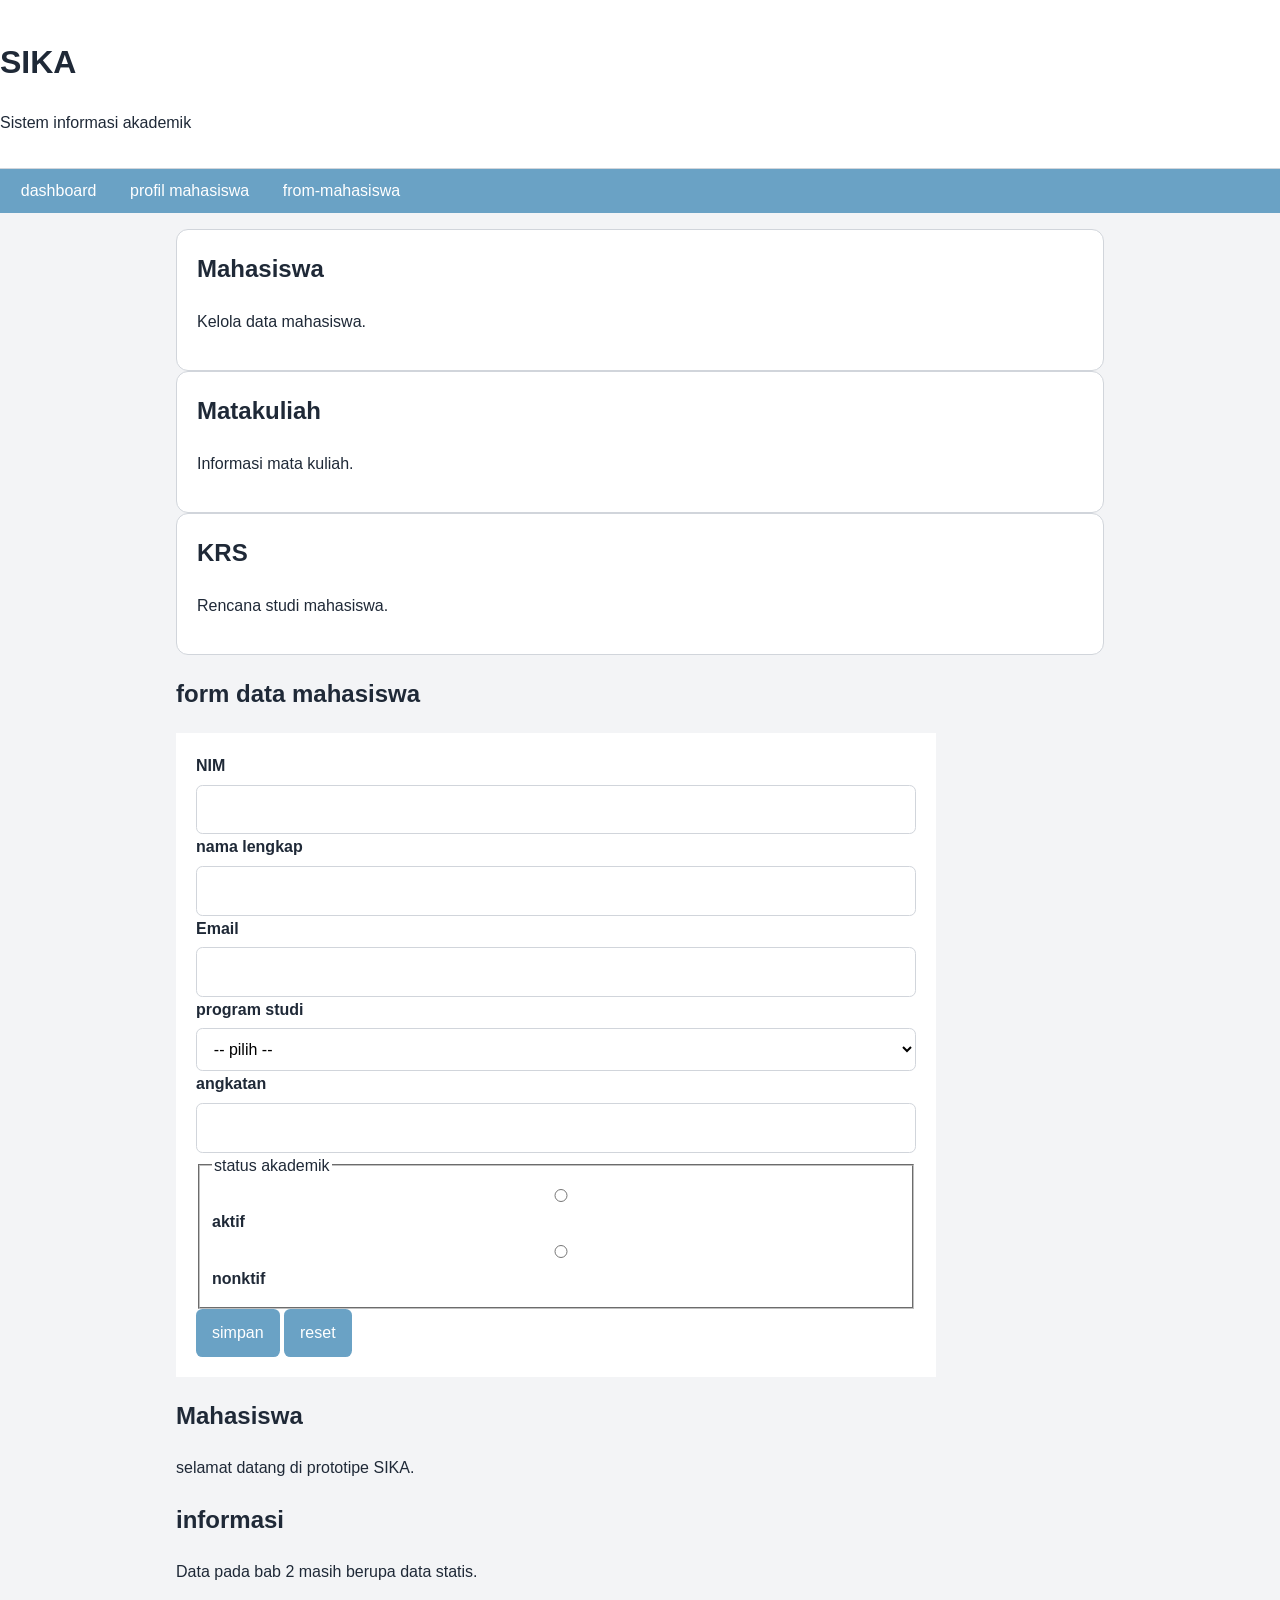
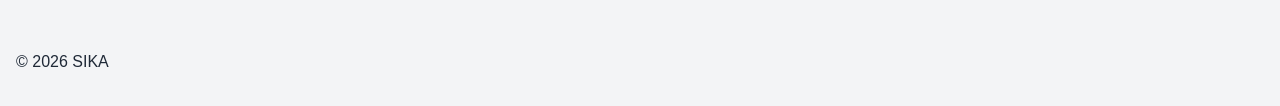
<file: index.html>
<!DOCTYPE html>
<html lang="en">

<head>
    <meta charset="UTF-8">
    <meta name="viewport" content="width=device-width, initial-scale=1.0">
    <title>SIKA - Dasboard</title>
    <link rel="stylesheet" href="index.css">
</head>

<body>
    <header>
        <H1>SIKA</H1>
        <P>Sistem informasi akademik</P>
    </header>
    <nav aria-label="Navigasi utama">
        <ul>
            <li><a href="index.html">dashboard</a></li>
            <li><a href="mahasiswa.html">profil mahasiswa</a></li>
            <li><a href="form-mahasiswa.html">from-mahasiswa</a></li>
        </ul>
    </nav>
    <main>
        <section class="dashboard-grid">
            <article class="card">
              <h2>Mahasiswa</h2>
              <p>Kelola data mahasiswa.</p>  
            </article>

            <article class="card">
                <h2>Matakuliah</h2>
                <p>Informasi mata kuliah.</p>
            </article>
            <article class="card">
                <h2>KRS</h2>
                <P>Rencana studi mahasiswa.</P>
            </article>
            </section>
        <section>
        <h1>form data mahasiswa</h1>
        <form action="#" method="post">
            <div>
                <label for="nim">NIM</label>
                <input type="text">
            </div>
            <div>
                <label for="nama">nama lengkap</label>
                <input type="text">

            </div>
            <div>
                <label for="email">Email</label>
                <input type="email">

            </div>
            <div>
                <label for="prodi">program studi</label>
                <select id="prodi" name="prodi" required>
                    <option value="">-- pilih --</option>
                    <option value="IT">teknik informatika</option>
                    <option value="SI">Sistem informasi</option>
                </select>
            </div>
            <div>
                <label for="angkatan">angkatan</label>
                <input type="number">

            </div>
            <fieldset>
                <legend>status akademik</legend>
                <input type="radio">

                <label for="aktif">aktif</label>
                <input type="radio">
                <label for="nonaktif">nonktif</label>
            </fieldset>
            <button type="submit">simpan</button>
            <button type="reset">reset</button>
        </section>
            <h2>Mahasiswa</h2>
            <p>selamat datang di prototipe SIKA.</p>
        </section>
        <aside>
            <h2>informasi</h2>
            <p>Data pada bab 2 masih berupa data statis.</p>
        </aside>
    </main>
    <footer>
        <p>&copy; 2026 SIKA</p>
    </footer>
</body>

</html>
</file>
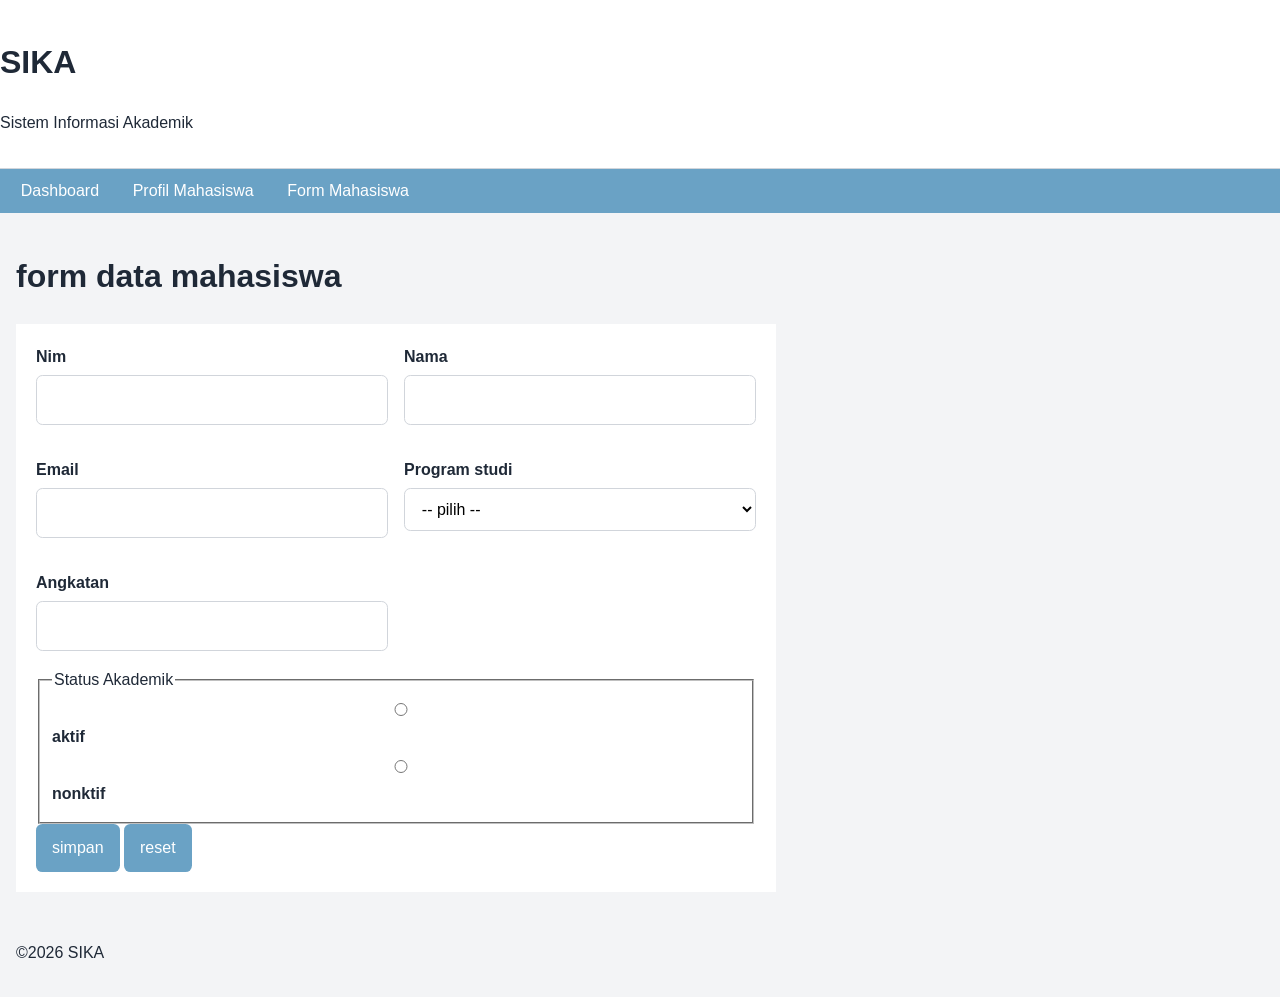
<file: form-mahasiswa.html>
<!DOCTYPE html>
<html lang="id">

<head>
    <meta charset="UTF-8">
    <meta name="viewport" content="width=device-width, initial-scale=1.0">
    <title>SIKA - Profil Mahasiswa</title>
    <link rel="stylesheet" href="index.css">
</head>

<body>
    <header>
        <div class="container">
            <h1>SIKA</h1>
            <p>Sistem Informasi Akademik</p>
        </div>
    </header>

    <nav aria-label="Navigasi utama">
        <ul class="container">
            <li><a href="index.html">Dashboard</a></li>
            <li><a href="mahasiswa.html" aria-current="page">Profil Mahasiswa</a></li>
            <li><a href="form-mahasiswa.html">Form Mahasiswa</a></li>
        </ul>
    </nav>

    <main class="container">
        <h1>form data mahasiswa</h1>
        <form action="#" method="post">
        <div class="form-row">
            <div class="form-group">
                <label for="Nim">Nim</label>
                <input type="text">
            </div>
            <div class="form-group">
                <label for="Nama">Nama</label>
                <input type="text">

            </div>
            <div class="form-group">
                <label for="Email">Email</label>
                <input type="email">

            </div>
            <div class="form-group">
                <label for="Prodi">Program studi</label>
                <select id="prodi" name="prodi" required>
                    <option value="">-- pilih --</option>
                    <option value="IT">Teknik informatika</option>
                    <option value="SI">Sistem informasi</option>
                </select>
            </div>
            <div class="form-group">
                <label for="Angkatan">Angkatan</label>
                <input type="number">
            </div>
        </div>
            <fieldset>
                <legend>Status Akademik</legend>
                <input type="radio">

                <label for="aktif">aktif</label>
                <input type="radio">
                <label for="nonaktif">nonktif</label>
            </fieldset>
            <button type="submit">simpan</button>
            <button type="reset">reset</button>
        </form>
    </main>
    <footer>
        <p>&copy;2026 SIKA</p>
    </footer>
</body>
</file>
<file: index.css>
* {
    box-sizing: border-box;
}

html {
    font-size: 100%
}

body {
    margin: 0;
    font-family:Arial, Helvetica, sans-serif;
    line-height: 1.6;
    color:#1f2937;
    background: #f3f4f6;
}

img {
    max-width: 100%;
    height: auto;
}

:root {
    --primary:#6aa2c5;
    --primary-dark:#1e40af;
    --surface:#ffffff;
    --baground:#f3f4f6;
    --text:#1f2937;
    --muted:#6b7280;
    --border:#d1d5db;
}

.container {
    width: min(100%);
    margin-inline: auto;
}

header{
    background: var(--surface);
    border-bottom: 1px solid var(--border);
    padding: 1rem 0;
}

nav {
    background: var(--primary);
}

main,
footer {
    padding: 1rem
}

main {
    width: min(92%, 960px);
    margin: 0 auto;
}

nav ul {
    display: flex;
    flex-wrap: wrap;
    align-items: center;
    gap: 0.5rem;
    list-style: none;
    margin: 0;
    padding:.0.5rem 0;
}

nav a {
    display: block;
    padding: .6rem .8rem;
    color: #fff;
    text-decoration: none;
    border: 35rem;
}

nav a:hover,nav a:focus {
    background: var(--primary-dark);
}

.dasboard-grid {
    display:grid;
    grid-template-columns: 1fr;
    gap: 1rem;
    margin-block: 1.5rem;
}

.card {
    background: var(--surface);
    border: 1px solid var(--border);
    border-radius: 12px;
    padding: 20px;
    min-height: 140px;
}

.card h2 {
    margin-top: 0;
}

@media(min-widht:640px){
    .dasboard-grid {
        grid-template-columns: repeat(2,1fr);
    }
}

@media(min-widht:960px) {
    .dasboard-grid {
        grid-template-columns: repeat(3, 1fr);
    }
}

.profil {
    display: grid;
    grid-template-columns: 1fr;
    gap: 1.25rem;
    background: var(--surface);
    padding: 1rem;
}

.profil figure {
    margin: 0;
}

.profil img {
    max-width: 180px;
    border-radius: .75rem;
}

@media (min-widht: 700px) {
    .profil {
        grid-template-columns: 180px 1fr;
    }
}

img {
    max-width: 100%;
    height: auto;
}

.tabel-wrapper {
    overflow-x: auto;
    background: var(--surface);
    border-radius: .75rem;
}

table {
    width: 100%;
    min-width: 600px;
    border-collapse: collapse;
}

th,td {
    padding: 75rem;
    border-bottom: 1px solid var(--border);
    text-align: left;
} 

th {
    background: #eff6ff;
    color: #1e3a8a;
}

form {
    max-width: 760px;
    background: var(--surface);
    padding: 1.25em;
    border-radius: .75;
}

.form-group {
    margin-bottom: 1rem;
}

label {
    display:block ;
    margin-bottom: .35rem;
    font-weight: 600;
}

input, select, textarea {
    width: 100%;
    padding: .7rem .8rem;
    border: 1px solid var(--border);
    border-radius: .4rem;
    font: inherit;
    background: #fff;
}

input:focus, select:focus, textarea:focus {
    outline: 2px solid #bfdbfe;
    border-color: var(--primary);
}

button, input[type="submit"] {
    border: 0;
    border-radius: .4rem;
    padding: .7rem 1rem;
    background: var(--primary);
    color: #fff;
    font: inherit;
    cursor: pointer;
}

button:hover, input[type="submit"]:hover {
     background: var(--primary-dark);
}

.form-row {
    display: grid;
    grid-template-columns: 1fr;
    gap: 1rem;
}
@media (min-width: 768px) {
    .form-row {
        grid-template-columns: 1fr 1fr;
    }
}
</file>
